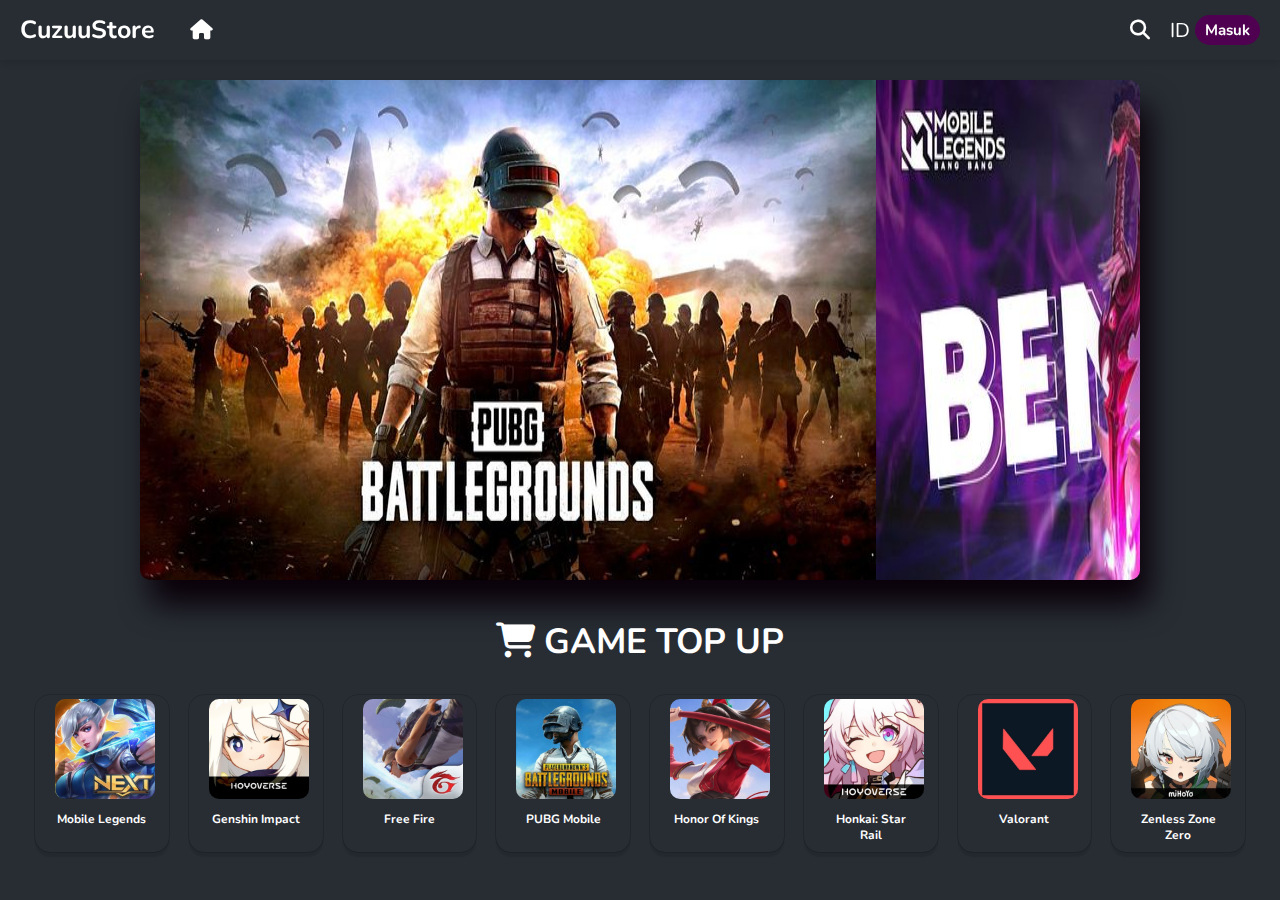
<file: index.html>
<!DOCTYPE html>
<html lang="en">
<head>
    <meta charset="UTF-8">
    <meta name="viewport" content="width=device-width, initial-scale=1.0">
    <link rel="stylesheet" href="style.css">
    <link rel="stylesheet" href="https://cdnjs.cloudflare.com/ajax/libs/font-awesome/6.6.0/css/all.min.css">
    <script src="script.js" defer></script>
    <title>CuzuuStore - Layanan Top Up Terbaik No 1</title>
</head>
<body>
    <!-- navbar -->
    <header>
        <div class="navbar">
            <div class="logo"><a href="#">CuzuuStore</a></div>
            <ul class="links">
                <li><a href="index.html" class="beranda"><i class="fa-solid fa-house"></i></a></li>
                <div class="right-links">
                    <li><a href="index.html"><i class="fa-solid fa-magnifying-glass"></i></a></li>
                    <li><a href="id" class="id">ID</a></li>
                </div>
            </ul>
            
            <a href="#" class="action_btn">Masuk</a>
            <div class="toggle_btn">
                <i class="fa-solid fa-bars"></i>
            </div>
        </div>
        <div class="dropdown_menu">
            <li><a href="index.html">Beranda</a></li>
            <li><a href="id">ID</a></li>
            <li><a href="#" class="action_btn">Masuk</a></li>
        </div>
    </header>
    
    <!-- banner -->
    <div class="wrapper">
        <div class=" banner">
            <img src="gambar/15 formas de ganhar G-Coin Grátis no PUBG.jpeg" >
            <img src="gambar/Benedetta banner.jpeg" >
            <img src="gambar/GenshinBanner.jpeg" >
        </div>
    </div><br><br>

    <!-- product -->
    <div class="container">
        <h3 class="title"><i class="fa-solid fa-cart-shopping"></i> Game Top Up</h3>
        
        <div class="product-container">
            <div class="product" >
                <a href="/Project Web/Mobile Lengends/index.html"><img src="gambar/Mobile Legend.jpeg" alt="">
                <h4>Mobile Legends</h4>
                </a>
            </div>
            <div class="product" ><a href="/Project Web/Genshin Impact/index.html"><img src="gambar/Genshin.jpeg" alt=""></a>
                <h4>Genshin Impact</h4>
            </div>
            <div class="product" ><a href="/Project Web/Free Fire/index.html"><img src="gambar/Free Fire.jpeg" alt=""></a>
                <h4>Free Fire</h4>
            </div>
            <div class="product" ><a href="/Project Web/PUBG Mobile/index.html"><img src="gambar/Pubg.jpeg" alt=""></a>
                <h4>PUBG Mobile</h4>
            </div>
            <div class="product" ><a href=""></a>
                <img src="gambar/HOK.jpg" alt="">
                <h4>Honor Of Kings</h4>
            </div>
            <div class="product" ><a href=""></a>
                <img src="gambar/HSR.jpeg" alt="">
                <h4>Honkai: Star Rail</h4>
            </div>
            <div class="product" ><a href=""></a>
                <img src="gambar/Valorant.jpeg" alt="">
                <h4>Valorant</h4>
            </div>
            <div class="product" ><a href=""></a>
                <img src="gambar/Zenless.jpeg" alt="">
                <h4>Zenless Zone Zero</h4>
            </div>
        </div>

    </div>
</body>
</html>
</file>
<file: style.css>
@import url('https://fonts.googleapis.com/css2?family=Nunito:ital,wght@0,200..1000;1,200..1000&display=swap');

* {
    margin: 0; padding: 0;
    box-sizing: border-box;
    font-family: 'Nunito';
    outline: none; border: none;
    text-decoration: none;
    transition: all .2s linear;
    text-transform: capitalize;
}

html{
    font-size: 62.5%;
    overflow-x: hidden;
}

body{
    background-color: #282d34;
    padding-top: 60px;
}

li{
    list-style: none;
}

a{
    text-decoration: none;
    color: #fff;
    font-size: 2rem;
}

a:hover{
    color: rgb(80, 0, 80);
}

/* Scrollbar */
::-webkit-scrollbar {
    width: 5px;
    height: 5px;
}

::-webkit-scrollbar-track {
    background: #282d34;
}

::-webkit-scrollbar-thumb {
    background-color: #7e7680;
    border-radius: 15px;
    border: 1px solid #282d34;
}

/* HEADER */
header{
    position: fixed;
    top: 0;
    width: 100%;
    z-index: 1000;
    padding: 0 2rem;
    background-color: #282d34;
    box-shadow: 0 4px 6px rgba(0, 0, 0, 0.1);
}

.navbar{
    width: 100%; height: 60px;
    max-width: 1700px;
    margin: 0 auto;
    display: flex;
    align-items: center;
    justify-content: space-between;
}

.navbar .logo a{
    font-size: 2.5rem;
    font-weight: bold;
}

.navbar .links {
    display: flex; justify-content: space-between;
    width: 1000px;
    margin-left: 30px;
}

.navbar .links li:first-child {
    margin-right: auto;
}

.right-links {
    display: flex;
    gap: 2rem;
}


.navbar .toggle_btn{
    color: #fff;
    font-size: 2rem;
    cursor: pointer;
    display: none;
}

.action_btn{
    background-color: rgb(80, 0, 80); color: #fff;
    padding: 0.5rem 1rem;
    border: none; outline: none;
    border-radius: 20px;
    font-size: 1.5rem;
    font-weight: bold;
    cursor: pointer;
    transition: scale 0.2 ease;
}

.action_btn:hover{
    scale: 1.05;
    color: #fff;
}

.action_btn:active{
    scale: 0.95;
}

/* DROPDOWN MENU */
.dropdown_menu {
    display: none;
    position: absolute;
    right: 2rem;
    top: 60px;
    height: 0; width: 200px;
    background: rgba(255, 255, 255, 0.1);
    backdrop-filter: blur(15px);
    border-radius: 10px;
    overflow: hidden;
    transition: height 0.2s cubic-bezier(0.175, 0.885, 0.32, 1.275);
    z-index: 10;
}

.dropdown_menu.open{
    height: 150px;
}

.dropdown_menu li{
    padding: 0.7rem;
    display: flex;
    align-items: center;
    justify-content: center;
}

.dropdown_menu .action_btn{
    width: 100%;
    display: flex;
    justify-content: center;
}

/* BANNER */
.wrapper{
    width: 1000px;
    margin: auto;
    transform: translateX(-50%, -50%);
    overflow: hidden;
    border-radius: 10px;
    box-shadow: 10px 25px 30px rgb(10, 0, 10);
    margin-top: 20px;
}

.banner{
    width: 100%;
    display: flex;
    animation: slide 16s infinite;
}

img{
    width: 100%;
}

/* PRODUCT */
.container{
    max-width: 1250px;
    margin: 0 auto;
    padding: 1rem 2rem;
}
.container .title{
    font-size: 3.5rem;
    color: #fff;
    margin-bottom: 3rem;
    text-transform: uppercase;
    text-align: center;
}
.container .product-container{
    display: grid;
    grid-template-columns: repeat(auto-fit, minmax(10rem, 1fr));
    gap:2rem;
}

.container .product-container .product{
    text-align: center;
    padding: .4rem 2rem;
    background: #282d34;
    box-shadow: 0 .5rem .1rem rgb(0, 0, 0, .1);
    outline: .1rem solid rgba(0, 0, 0, 0.15);
    outline-offset: -1.rem;
    border-radius: 15px;
    cursor: pointer;
}
.container .product-container .product:hover{
    outline: .2rem solid #7e7680;
    outline-offset:0;
}

.container .product-container .product img{
    height: 100px;
    width: 100px;
    border-radius: 10px;
}
.container .product-container .product:hover img{
    transform: scale(.9);
}

.container .product-container .product h4{
    padding: .5rem 0;
    font-size: 1.2rem;
    color: #fff;
}
.container .product-container .product:hover h4{
    color: rgb(80, 0, 80);
}













@media(max-width: 1023px){
    .navbar .beranda,
    .navbar .id,
    .navbar .action_btn {
        display: none;
    }

    .navbar .toggle_btn {
        display: block;
    }

    .dropdown_menu{
        display: block;
    }
}


@media (max-width: 600px) {
    .container {
        padding: 1rem;
    }

    .container .title {
        font-size: 2.5rem;
        margin-bottom: 2rem;
    }

    /* .container .product-container {
        grid-template-columns: 1fr;
    } */

    .container .product-container .product {
        padding: .4rem;
        border-radius: 10px;
    }

    .container .product-container .product img {
        height: 80px;
        width: 80px;
    }

    .container .product-container .product h4 {
        font-size: 1rem;
    }
}


@media (min-width: 601px) and (max-width: 1024px) {
    .container {
        padding: 1rem 1.5rem;
    }

    .container .title {
        font-size: 3rem;
        margin-bottom: 2.5rem;
    }

    .container .product-container {
        grid-template-columns: repeat(auto-fit, minmax(12rem, 1fr));
    }

    .container .product-container .product {
        padding: .4rem 1.5rem;
        border-radius: 12px;
    }

    .container .product-container .product img {
        height: 90px;
        width: 90px;
    }

    .container .product-container .product h4 {
        font-size: 1.1rem;
    }
}


@media (min-width: 1025px) {
    .container {
        padding: 1rem 2rem;
    }

    .container .title {
        font-size: 3.5rem;
        margin-bottom: 3rem;
    }

    .container .product-container {
        grid-template-columns: repeat(auto-fit, minmax(10rem, 1fr));
    }
}


@keyframes slide{
    0%{
        transform: translateX(0);
    }
    15%{
        transform: translateX(0);
    }
    30%{
        transform: translateX(-100%);
    }
    45%{
        transform: translateX(-100%);
    }
    60%{
        transform: translateX(-200%);
    }
    75%{
        transform: translateX(-200%);
    }
    90%{
        transform: translateX(0); 
    }
    100%{
        transform: translateX(0);
    }
}

@media screen and (max-width: 1000px){
    .wrapper {
        width: 90%;
    }
}
</file>
